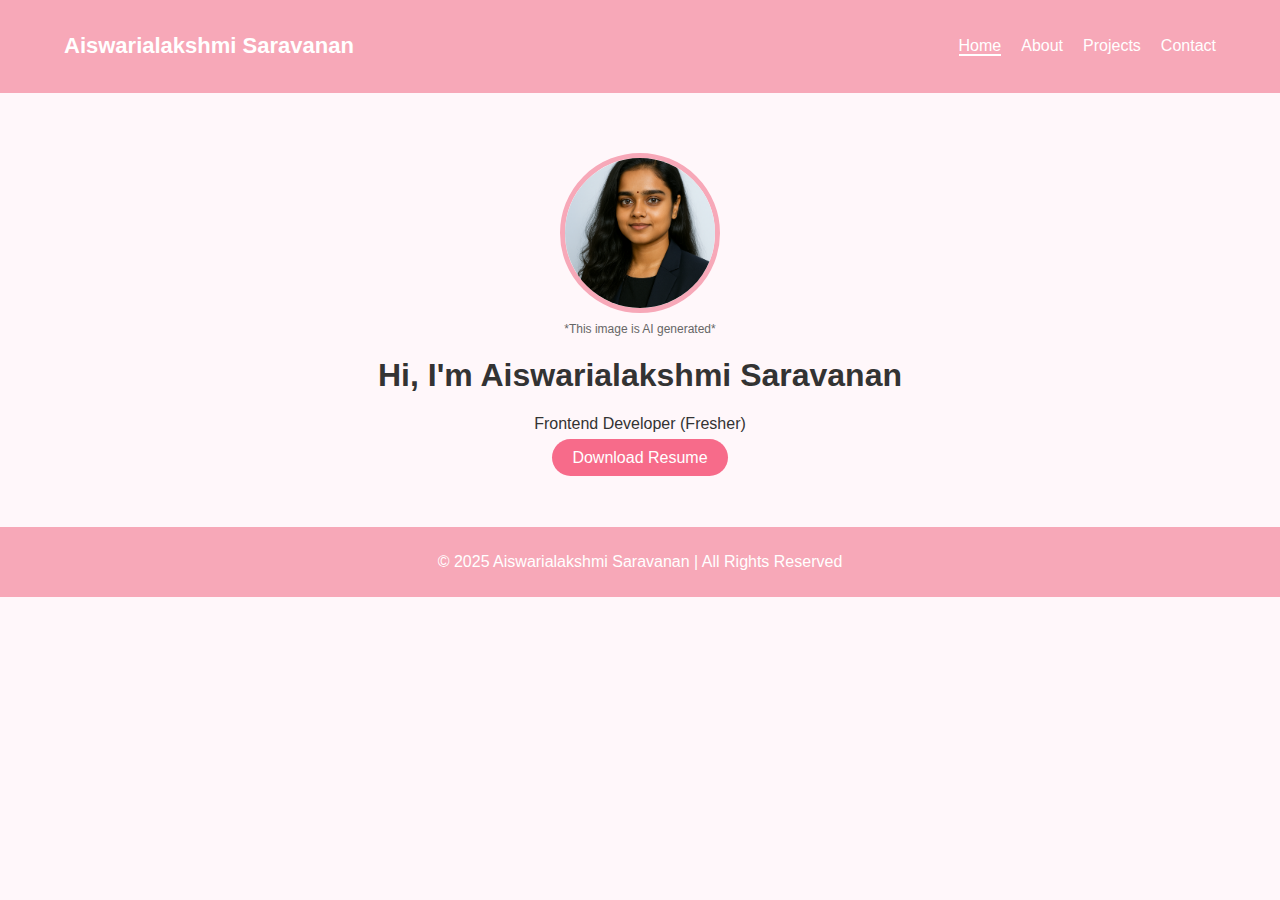
<file: index.html>
<!DOCTYPE html>
<html lang="en">
<head>
  <meta charset="UTF-8">
  <meta name="viewport" content="width=device-width, initial-scale=1.0">
  <title>Aiswarialakshmi Saravanan | Frontend Developer</title>
  <link rel="stylesheet" href="style.css">
  <script src="script.js" defer></script>
</head>
<body>
  <header>
    <nav>
      <h2 class="logo">Aiswarialakshmi Saravanan</h2>
      <ul>
        <li><a href="index.html" class="active">Home</a></li>
        <li><a href="about.html">About</a></li>
        <li><a href="projects.html">Projects</a></li>
        <li><a href="contact.html">Contact</a></li>
      </ul>
    </nav>
  </header>

  <section class="hero">
    <div class="hero-content">
      <img src="your-photo.jpg" alt="Aiswarialakshmi" class="profile-img">
      <p class="note">*This image is AI generated*</p>
      <h1>Hi, I'm <span>Aiswarialakshmi Saravanan</span></h1>
      <p>Frontend Developer (Fresher)</p>
      <a href="Resume.jpg" class="btn">Download Resume</a>
    </div>
  </section>

  <footer>
    <p>© 2025 Aiswarialakshmi Saravanan | All Rights Reserved</p>
  </footer>
</body>
</html>
</file>
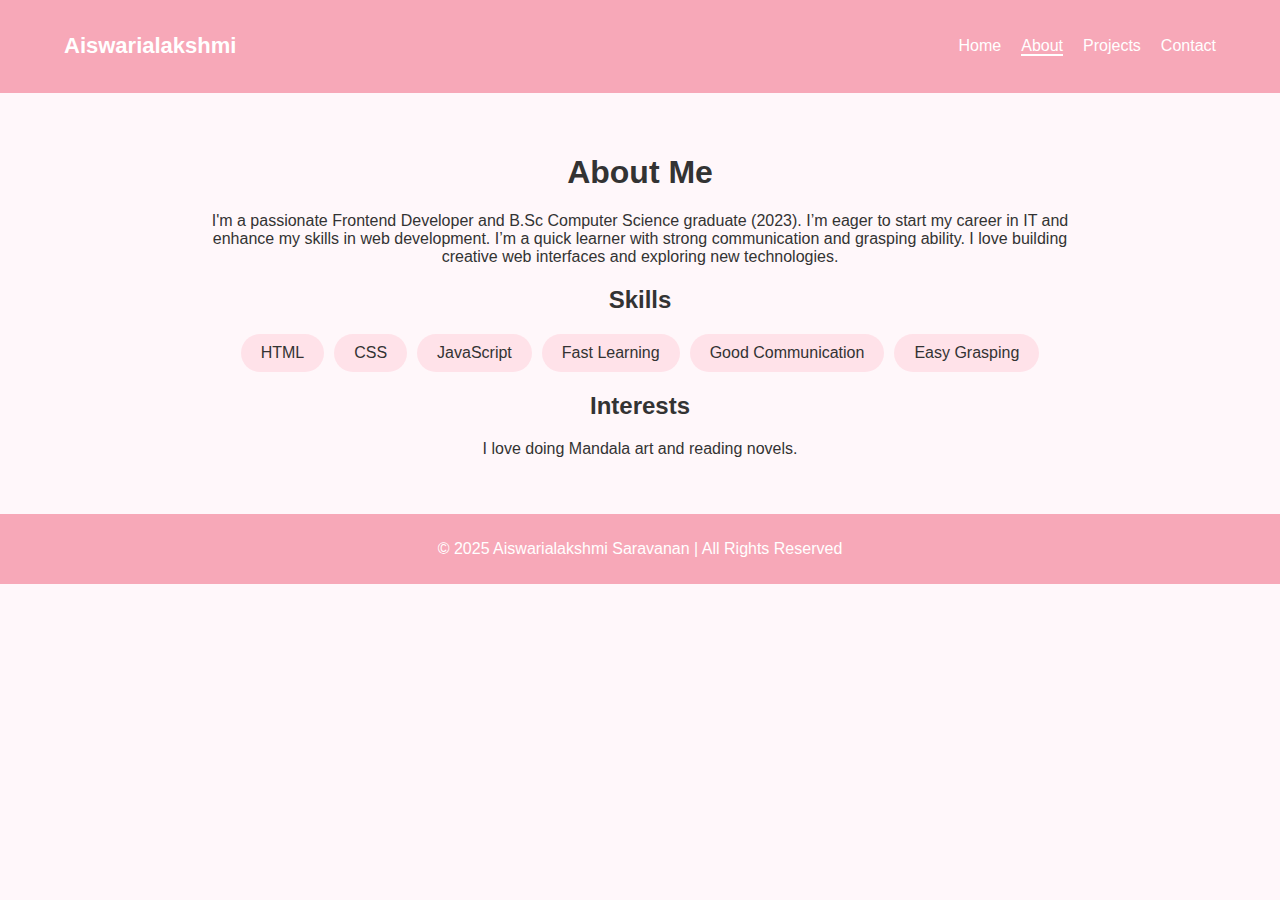
<file: about.html>
<!DOCTYPE html>
<html lang="en">
<head>
  <meta charset="UTF-8">
  <meta name="viewport" content="width=device-width, initial-scale=1.0">
  <title>About | Aiswarialakshmi</title>
  <link rel="stylesheet" href="style.css">
  <script src="script.js" defer></script>
</head>
<body>
  <header>
    <nav>
      <h2 class="logo">Aiswarialakshmi</h2>
      <ul>
        <li><a href="index.html">Home</a></li>
        <li><a href="about.html" class="active">About</a></li>
        <li><a href="projects.html">Projects</a></li>
        <li><a href="contact.html">Contact</a></li>
      </ul>
    </nav>
  </header>

  <section class="content">
    <h1>About Me</h1>
    <p>
      I'm a passionate Frontend Developer and B.Sc Computer Science graduate (2023).  
      I’m eager to start my career in IT and enhance my skills in web development.  
      I’m a quick learner with strong communication and grasping ability.  
      I love building creative web interfaces and exploring new technologies.
    </p>
    <h2>Skills</h2>
    <ul class="skills">
      <li>HTML</li>
      <li>CSS</li>
      <li>JavaScript</li>
      <li>Fast Learning</li>
      <li>Good Communication</li>
      <li>Easy Grasping</li>
    </ul>

    <h2>Interests</h2>
    <p>I love doing Mandala art and reading novels.</p>
  </section>

  <footer>
    <p>© 2025 Aiswarialakshmi Saravanan | All Rights Reserved</p>
  </footer>
</body>
</html>
</file>
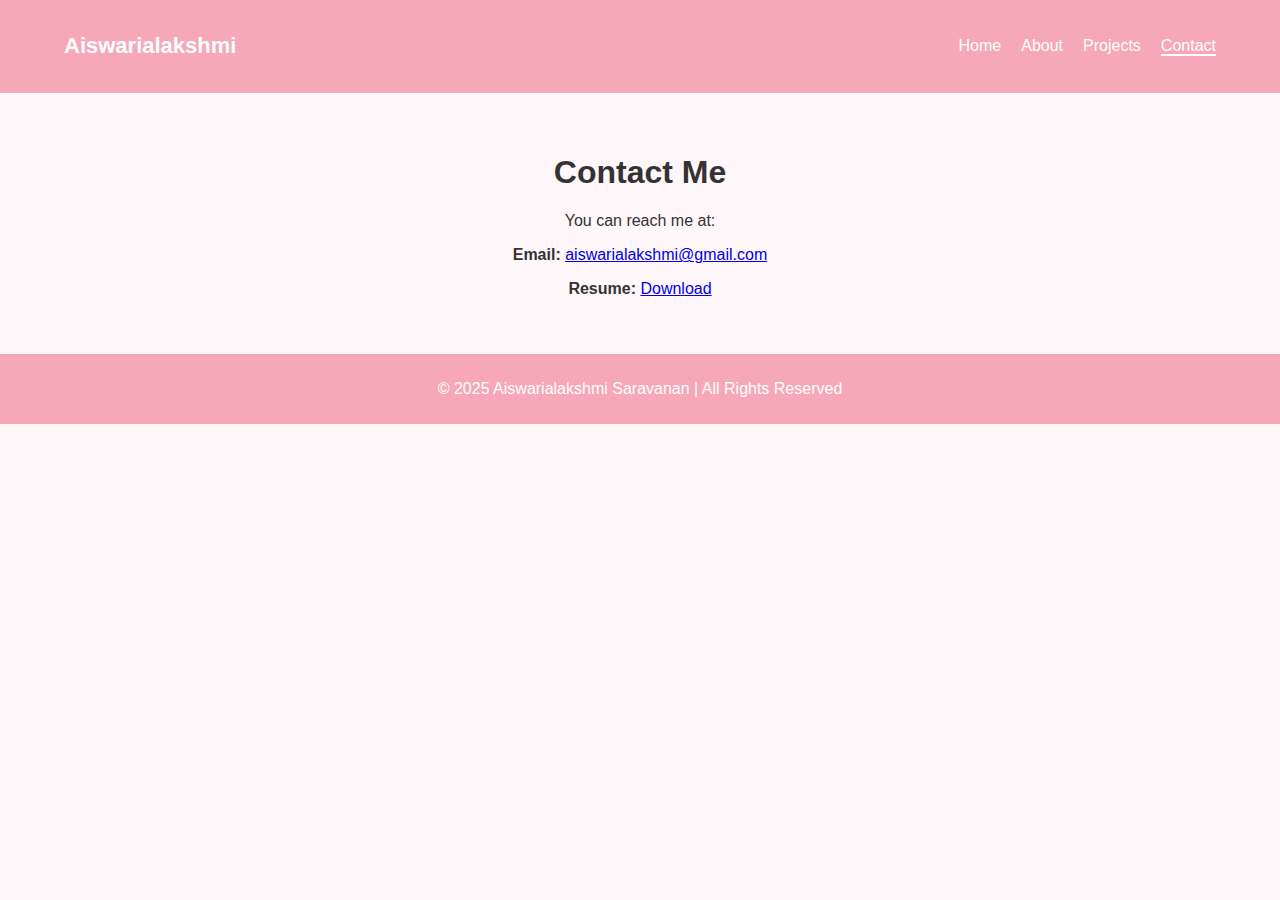
<file: contact.html>
<!DOCTYPE html>
<html lang="en">
<head>
  <meta charset="UTF-8">
  <meta name="viewport" content="width=device-width, initial-scale=1.0">
  <title>Contact | Aiswarialakshmi</title>
  <link rel="stylesheet" href="style.css">
  <script src="script.js" defer></script>
</head>
<body>
  <header>
    <nav>
      <h2 class="logo">Aiswarialakshmi</h2>
      <ul>
        <li><a href="index.html">Home</a></li>
        <li><a href="about.html">About</a></li>
        <li><a href="projects.html">Projects</a></li>
        <li><a href="contact.html" class="active">Contact</a></li>
      </ul>
    </nav>
  </header>

  <section class="content">
    <h1>Contact Me</h1>
    <p>You can reach me at:</p>
    <p><strong>Email:</strong> <a href="mailto:aiswarialakshmi@gmail.com">aiswarialakshmi@gmail.com</a></p>
    <p><strong>Resume:</strong> <a href="Resume.jpg" download>Download </a></p>
  </section>

  <footer>
    <p>© 2025 Aiswarialakshmi Saravanan | All Rights Reserved</p>
  </footer>
</body>
</html>
</file>
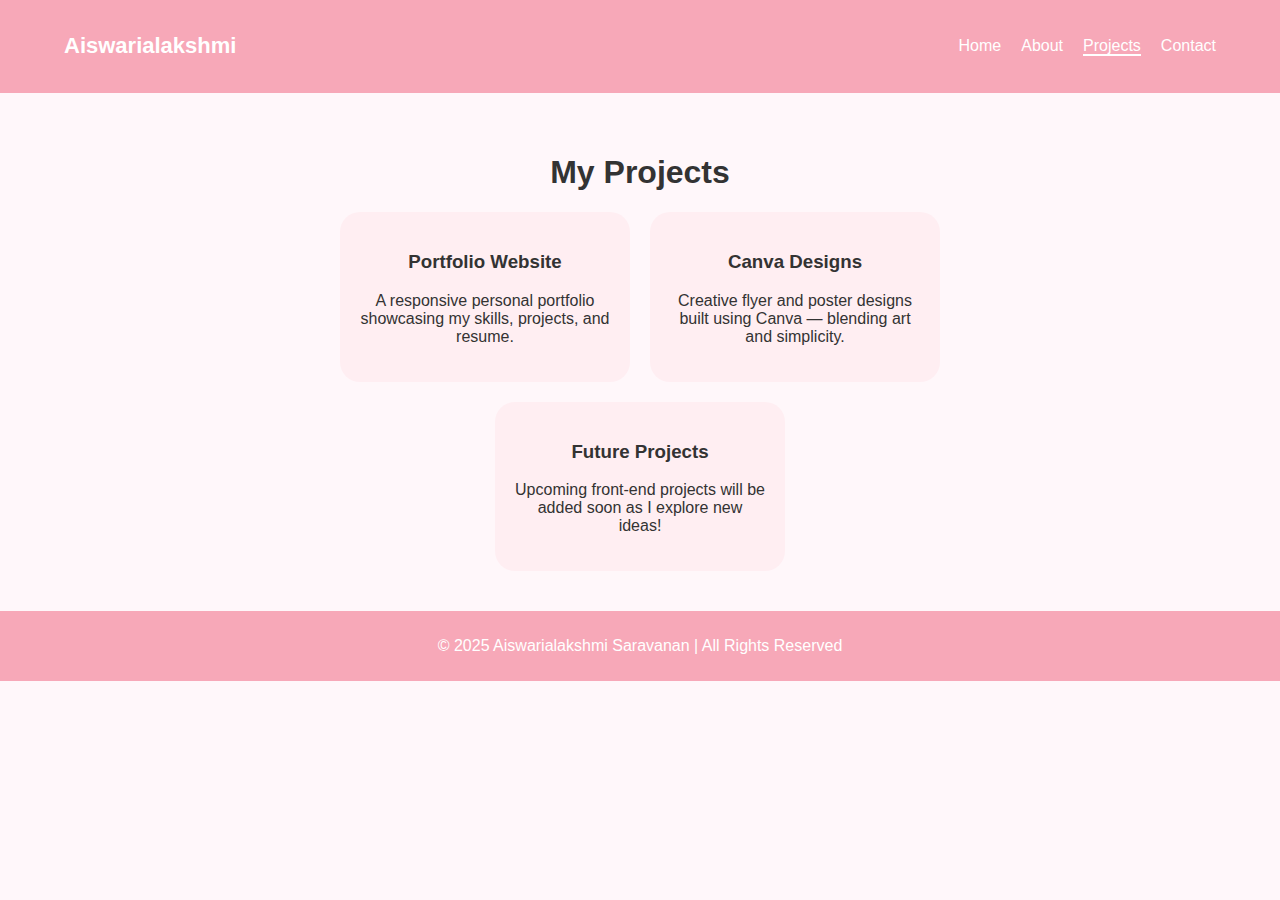
<file: projects.html>
<!DOCTYPE html>
<html lang="en">
<head>
  <meta charset="UTF-8">
  <meta name="viewport" content="width=device-width, initial-scale=1.0">
  <title>Projects | Aiswarialakshmi</title>
  <link rel="stylesheet" href="style.css">
  <script src="script.js" defer></script>
</head>
<body>
  <header>
    <nav>
      <h2 class="logo">Aiswarialakshmi</h2>
      <ul>
        <li><a href="index.html">Home</a></li>
        <li><a href="about.html">About</a></li>
        <li><a href="projects.html" class="active">Projects</a></li>
        <li><a href="contact.html">Contact</a></li>
      </ul>
    </nav>
  </header>

  <section class="content">
    <h1>My Projects</h1>
    <div class="project-grid">
      <div class="project-card">
        <h3>Portfolio Website</h3>
        <p>A responsive personal portfolio showcasing my skills, projects, and resume.</p>
      </div>
      <div class="project-card">
        <h3>Canva Designs</h3>
        <p>Creative flyer and poster designs built using Canva — blending art and simplicity.</p>
      </div>
      <div class="project-card">
        <h3>Future Projects</h3>
        <p>Upcoming front-end projects will be added soon as I explore new ideas!</p>
      </div>
    </div>
  </section>

  <footer>
    <p>© 2025 Aiswarialakshmi Saravanan | All Rights Reserved</p>
  </footer>
</body>
</html>
</file>
<file: style.css>
body {
  margin: 0;
  font-family: "Poppins", sans-serif;
  background-color: #fff7fa;
  color: #333;
}

header {
  background-color: #f7a8b8;
  padding: 15px 0;
}

nav {
  display: flex;
  justify-content: space-between;
  align-items: center;
  width: 90%;
  margin: auto;
}

.logo {
  font-size: 22px;
  font-weight: bold;
  color: white;
}

nav ul {
  list-style: none;
  display: flex;
  gap: 20px;
}

nav ul li a {
  text-decoration: none;
  color: white;
  font-weight: 500;
}

nav ul li a.active {
  border-bottom: 2px solid white;
}

.hero {
  text-align: center;
  padding: 60px 20px;
}

.profile-img {
  width: 150px;
  height: 150px;
  border-radius: 50%;
  border: 5px solid #f7a8b8;
  object-fit: cover;
}
.note {
  font-size: 12px;
  color: #666;
  margin-top: 5px;
}
.h1 span {
  color: #f76b8a;
}

.btn {
  background-color: #f76b8a;
  color: white;
  padding: 10px 20px;
  border-radius: 30px;
  text-decoration: none;
}

.content {
  padding: 40px;
  max-width: 900px;
  margin: auto;
  text-align: center;
}

.skills {
  list-style: none;
  padding: 0;
  display: flex;
  flex-wrap: wrap;
  justify-content: center;
  gap: 10px;
}

.skills li {
  background-color: #ffe2e9;
  padding: 10px 20px;
  border-radius: 25px;
}

.project-grid {
  display: flex;
  flex-wrap: wrap;
  gap: 20px;
  justify-content: center;
}

.project-card {
  background-color: #ffeef2;
  padding: 20px;
  border-radius: 20px;
  width: 250px;
}

footer {
  background-color: #f7a8b8;
  color: white;
  text-align: center;
  padding: 10px;
}
</file>
